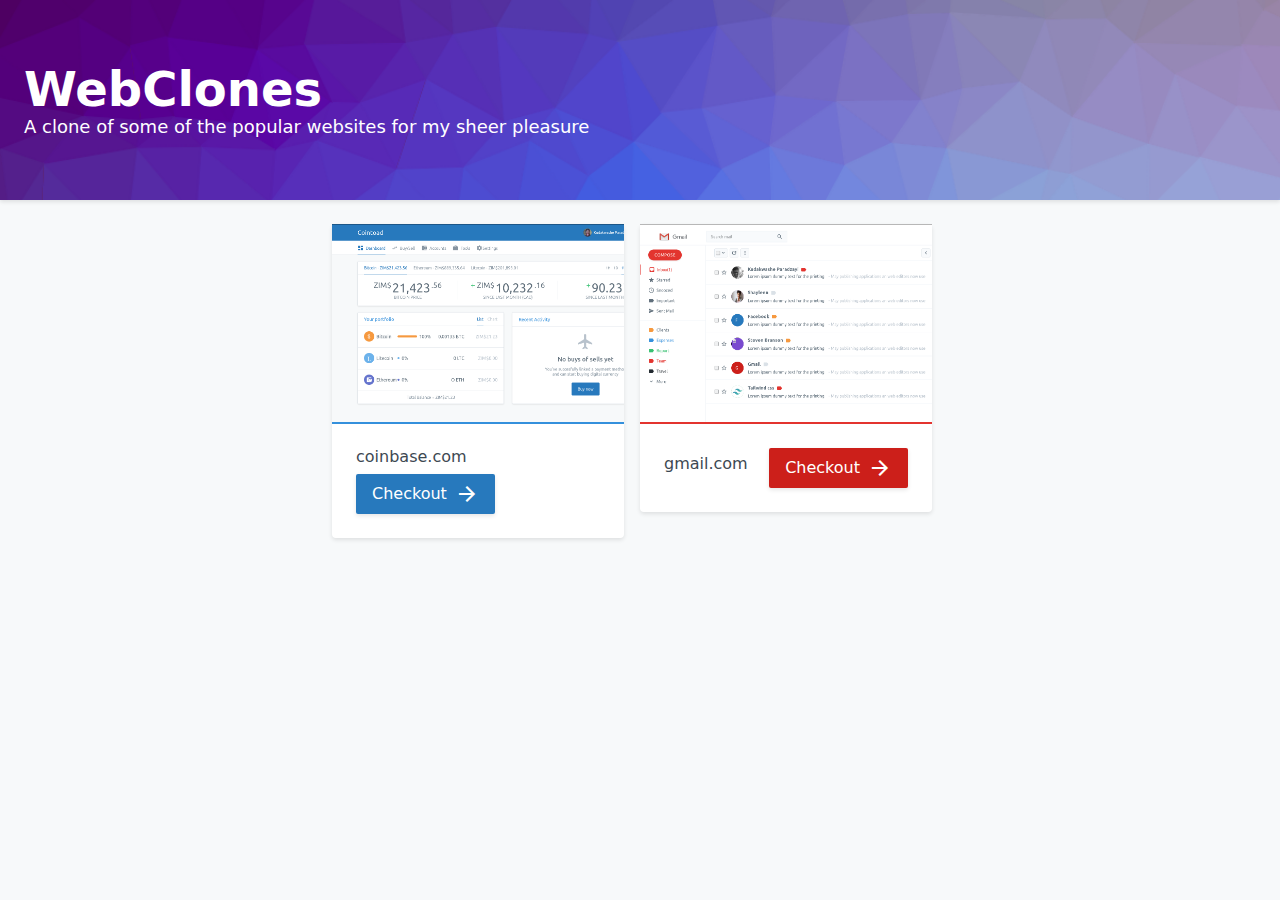
<file: index.html>
<!DOCTYPE html><html><head><meta charset=utf-8><meta name=viewport content="width=device-width,initial-scale=1"><meta name=description content="Is your codebase rock SOLID"><meta name=keyword content="solid, solid principles, software design principles"><meta name=twitter:card content=summary><meta name=twitter:site content=@kudapara><meta name=twitter:creator content=@kudapara><meta property=og:title content="Web Clones"><meta property=og:type content=article><meta property=og:image content=https://kudapara.co.zw/web-clones/static/images/web-clones.png><meta property=og:url content=https://kudapara.co.zw/web-clones><meta property=og:description content="A collecion of clones of some popular websites just for fun"><title>Web Clones | kudakwashe paradzayi</title><link rel=stylesheet href=static/iconfont/material-icons.css><link href="https://fonts.googleapis.com/css?family=Ubuntu" rel=stylesheet><style>body {
        background: #f7f9fa
      }</style><link href=static/css/app.1cb8bb88a985023754fc6dedc0300d13.css rel=stylesheet></head><body class=font-sans><div id=app></div><script type=text/javascript src=static/js/manifest.2ae2e69a05c33dfc65f8.js></script><script type=text/javascript src=static/js/vendor.1748317793fd05195ff8.js></script><script type=text/javascript src=static/js/app.c0ee72057e9b7ae8896f.js></script></body></html>
</file>
